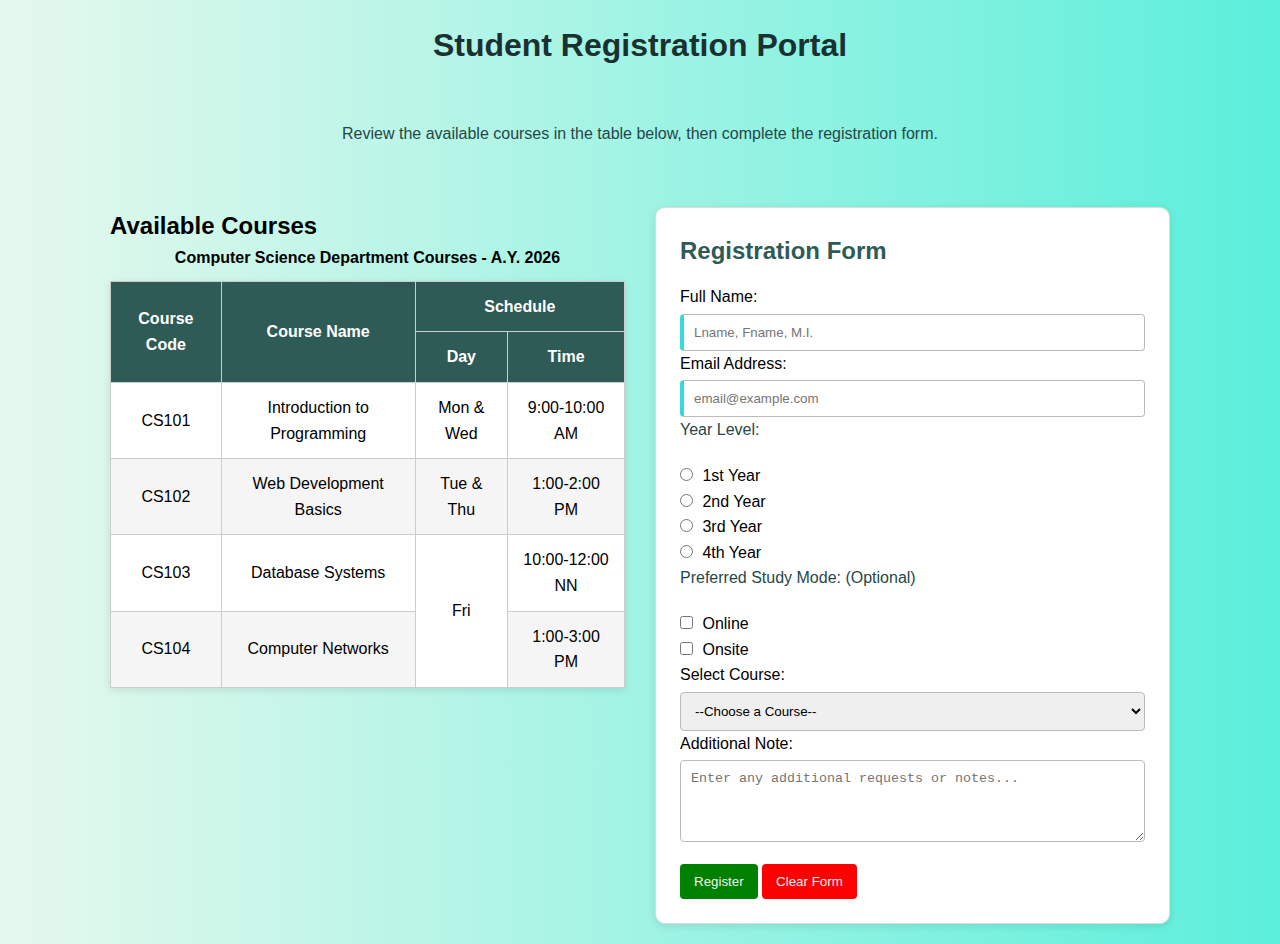
<file: index.html>
<!DOCTYPE html>
<html lang="en">
  <head>
    <meta charset="UTF-8" />
    <title>Student Registration</title>
    <link rel="stylesheet" href="style.css">

  </head>
  <body>
    <h1>Student Registration Portal</h1>
    <p class="desc">
      Review the available courses in the table below, then complete the
      registration form.
    </p>

    <div class="container">
      <!-- LEFT SIDE -->
      <div>
        <h2>Available Courses</h2>
        <table>
          <caption>
            Computer Science Department Courses - A.Y. 2026
          </caption>
          <tr>
            <th rowspan="2">Course Code</th>
            <th rowspan="2">Course Name</th>
            <th colspan="2">Schedule</th>
          </tr>
          <tr>
            <th>Day</th>
            <th>Time</th>
          </tr>
          <tr>
            <td>CS101</td>
            <td>Introduction to Programming</td>
            <td>Mon & Wed</td>
            <td>9:00-10:00 AM</td>
          </tr>
          <tr>
            <td>CS102</td>
            <td>Web Development Basics</td>
            <td>Tue & Thu</td>
            <td>1:00-2:00 PM</td>
          </tr>
          <tr>
            <td>CS103</td>
            <td>Database Systems</td>
            <td rowspan="2">Fri</td>
            <td>10:00-12:00 NN</td>
          </tr>
          <tr>
            <td>CS104</td>
            <td>Computer Networks</td>
            <td>1:00-3:00 PM</td>
          </tr>
        </table>
      </div>

      <!-- RIGHT SIDE -->
      <div id="registration-form">
        <h2>Registration Form</h2>
        <form action="./submitted.html" method="post">
          <label for="name">Full Name:</label>
          <input
            id="name"
            name="name"
            type="text"
            placeholder="Lname, Fname, M.I."
            required
          />

          <label for="email">Email Address:</label>
          <input
            type="email"
            id="email"
            name="email"
            placeholder="email@example.com"
            required
          />

          <p>Year Level:</p>
          <input
            type="radio"
            name="year"
            id="first"
            value="1st Year"
            required
          />
          <label for="first">1st Year</label>
          <br />
          <input type="radio" name="year" id="second" value="2nd Year" />
          <label for="second">2nd Year</label>
          <br />
          <input type="radio" name="year" id="third" value="3rd Year" />
          <label for="third">3rd Year</label>
          <br />
          <input type="radio" name="year" id="fourth" value="4th Year" />
          <label for="fourth">4th Year</label>
          <br />

          <p>Preferred Study Mode: (Optional)</p>
          <input type="checkbox" id="online" name="mode" value="Online" />
          <label for="online">Online</label>
          <br />
          <input type="checkbox" id="onsite" name="mode" value="Onsite" />
          <label for="onsite">Onsite</label>
          <br />

          <label for="course">Select Course:</label>
          <select name="course" id="course" required>
            <option value="">--Choose a Course--</option>
            <option value="CS101">CS101 - Introduction to Programming</option>
            <option value="CS102">CS102 - Web Development Basics</option>
            <option value="CS103">CS103 - Database Systems</option>
            <option value="CS104">CS104 - Computer Networks</option>
          </select>

          <label for="comments">Additional Note:</label>
          <textarea
            name="comments"
            id="comments"
            rows="4"
            placeholder="Enter any additional requests or notes..."
            required
          ></textarea>

          <button type="submit">Register</button>
          <button type="reset">Clear Form</button>
        </form>
      </div>
    </div>
  </body>
</html>
</file>
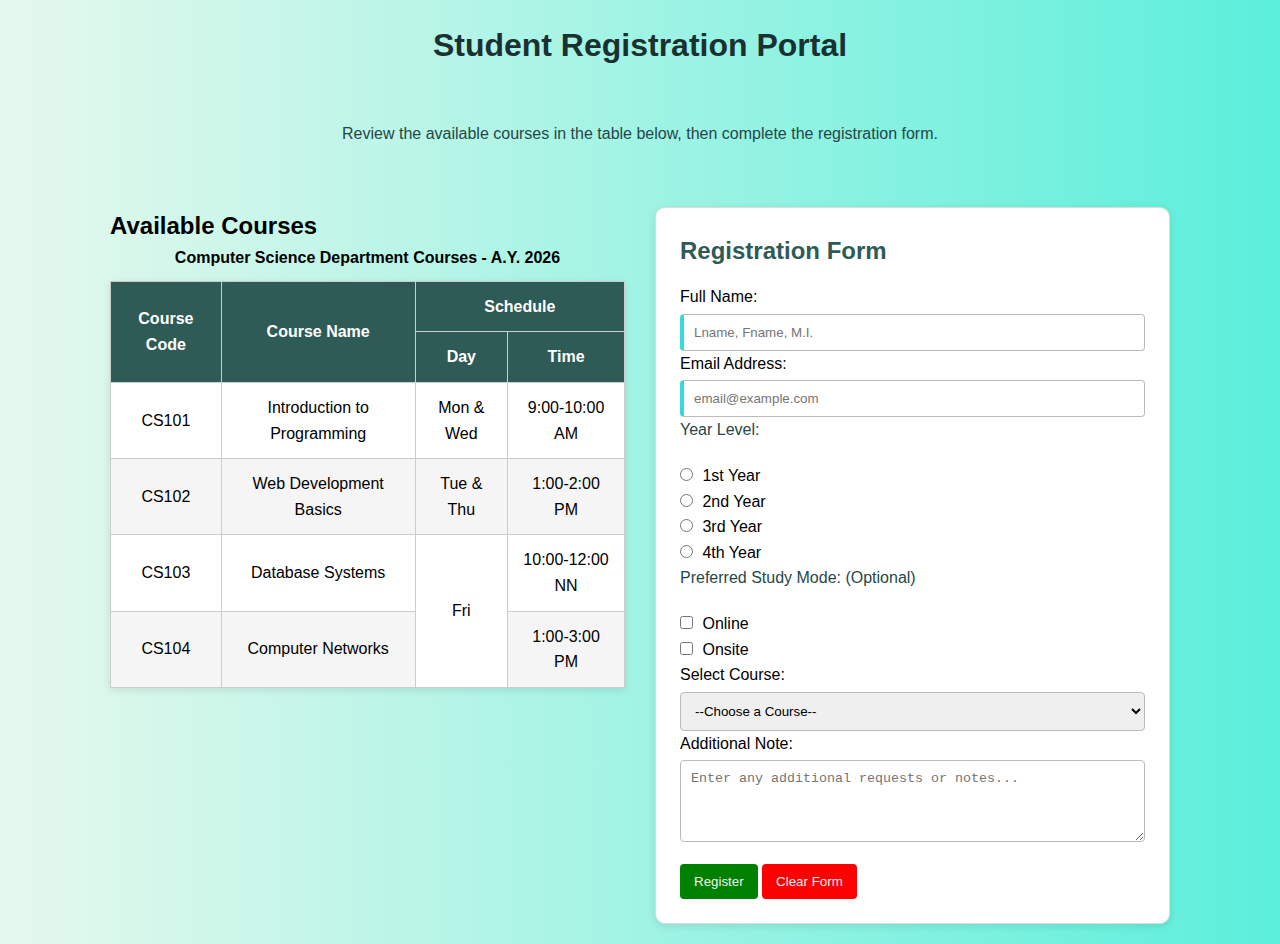
<file: activity.html>
<!DOCTYPE html>
<html lang="en">
  <head>
    <meta charset="UTF-8" />
    <title>Student Registration</title>
    <link rel="stylesheet" href="style.css">

  </head>
  <body>
    <h1>Student Registration Portal</h1>
    <p class="desc">
      Review the available courses in the table below, then complete the
      registration form.
    </p>

    <div class="container">
      <!-- LEFT SIDE -->
      <div>
        <h2>Available Courses</h2>
        <table>
          <caption>
            Computer Science Department Courses - A.Y. 2026
          </caption>
          <tr>
            <th rowspan="2">Course Code</th>
            <th rowspan="2">Course Name</th>
            <th colspan="2">Schedule</th>
          </tr>
          <tr>
            <th>Day</th>
            <th>Time</th>
          </tr>
          <tr>
            <td>CS101</td>
            <td>Introduction to Programming</td>
            <td>Mon & Wed</td>
            <td>9:00-10:00 AM</td>
          </tr>
          <tr>
            <td>CS102</td>
            <td>Web Development Basics</td>
            <td>Tue & Thu</td>
            <td>1:00-2:00 PM</td>
          </tr>
          <tr>
            <td>CS103</td>
            <td>Database Systems</td>
            <td rowspan="2">Fri</td>
            <td>10:00-12:00 NN</td>
          </tr>
          <tr>
            <td>CS104</td>
            <td>Computer Networks</td>
            <td>1:00-3:00 PM</td>
          </tr>
        </table>
      </div>

      <!-- RIGHT SIDE -->
      <div id="registration-form">
        <h2>Registration Form</h2>
        <form action="./submitted.html" method="post">
          <label for="name">Full Name:</label>
          <input
            id="name"
            name="name"
            type="text"
            placeholder="Lname, Fname, M.I."
            required
          />

          <label for="email">Email Address:</label>
          <input
            type="email"
            id="email"
            name="email"
            placeholder="email@example.com"
            required
          />

          <p>Year Level:</p>
          <input
            type="radio"
            name="year"
            id="first"
            value="1st Year"
            required
          />
          <label for="first">1st Year</label>
          <br />
          <input type="radio" name="year" id="second" value="2nd Year" />
          <label for="second">2nd Year</label>
          <br />
          <input type="radio" name="year" id="third" value="3rd Year" />
          <label for="third">3rd Year</label>
          <br />
          <input type="radio" name="year" id="fourth" value="4th Year" />
          <label for="fourth">4th Year</label>
          <br />

          <p>Preferred Study Mode: (Optional)</p>
          <input type="checkbox" id="online" name="mode" value="Online" />
          <label for="online">Online</label>
          <br />
          <input type="checkbox" id="onsite" name="mode" value="Onsite" />
          <label for="onsite">Onsite</label>
          <br />

          <label for="course">Select Course:</label>
          <select name="course" id="course" required>
            <option value="">--Choose a Course--</option>
            <option value="CS101">CS101 - Introduction to Programming</option>
            <option value="CS102">CS102 - Web Development Basics</option>
            <option value="CS103">CS103 - Database Systems</option>
            <option value="CS104">CS104 - Computer Networks</option>
          </select>

          <label for="comments">Additional Note:</label>
          <textarea
            name="comments"
            id="comments"
            rows="4"
            placeholder="Enter any additional requests or notes..."
            required
          ></textarea>

          <button type="submit">Register</button>
          <button type="reset">Clear Form</button>
        </form>
      </div>
    </div>
  </body>
</html>
</file>
<file: style.css>
/* UNIVERSAL */
* {
    margin: 0;
    padding: 0;
    box-sizing: border-box;
}

/* ELEMENT SELCTOR */
body {
    font-family: 'Segoe UI', Tahoma, sans-serif;
    line-height: 1.6;
    background: linear-gradient(to right, #e6f8ed, #5befdb);
    padding: 20px;
    display: flex;
    flex-direction: column;
    gap: 40px;
    max-width: 1100px;
    margin: auto;
}

h1 {
    text-align: center;
    color: rgb(26, 49, 50);
    margin-bottom: 10px;
}

p {
    margin-bottom: 20px;
    color: rgb(38, 71, 72);
}

/* CLASS SELECTOR */
.desc {
    text-align: center;
}

.container {
    display: grid;
    grid-template-columns: 1fr 1fr;
    gap: 30px;
}

/* DESCENDANT SELECTOR */
table caption {
    font-weight: bold;
    margin-bottom: 10px;
    color: black;
}

table {
    border-collapse: collapse;
    width: 100;
    background: white;
    box-shadow: 0 2px 8px rgba(0, 0, 0, 0.1);
}

th, td {
    border: 1px solid #ccc;
    padding: 12px;
    text-align: center;
}

th {
    background: #2f5b56;
    color: #fff;
}

tr:nth-child(even) {
    background: whitesmoke;
}

#registration-form {
    background: white;
    padding: 24px;
    border: 1px solid #ddd;
    border-radius: 10px;
    box-shadow: 0 2px 8px rgba(0, 0, 0, 0.1);
}

#registration-form h2 {
    color: #2f5b56;
    margin-bottom: 14px;
}

#form-group {
    display: block;
    margin-bottom: 14px;
}

.form-group label {
    font-weight: bold;
    margin-top: 4px;
}

input, select, textarea {
    padding: 10px;
    margin-top: 4px;
    width: 100%;
    border: 1px solid #bbb;
    border-radius: 4px;
}
/* ATTRIBUTE SELECTOR */
input[type="radio"],
input[type="checkbox"] {
    width: auto;
    margin-right: 5px;
}

input[required] {
    border-left: 4px solid #34dbd5;
}

/* PSEUDO-CLASS SELECTOR */
input:focus,
select:focus,
textarea:focus {
    outline: none;
    border: 1px solid #298;
    box-shadow: 0 0 4px rgba(38, 123, 179, 0.5);
}

button {
    padding: 10px 14px;
    margin-top: 14px;
    border: none;
    border-radius: 4px;
    cursor: pointer;
    color: #f0f3f3;
}

button[type="submit"] {
    background: green;
}

button[type="submit"]:hover {
    background: #219150;
}

button[type="reset"] {
    background: red;
}

button[type="reset"]:hover {
    background: #f84444;
}

/* RESPONSIVENESS */
@media (max-width: 900px) {
    .container {
        grid-template-columns: 3fr;
    }
}
</file>
